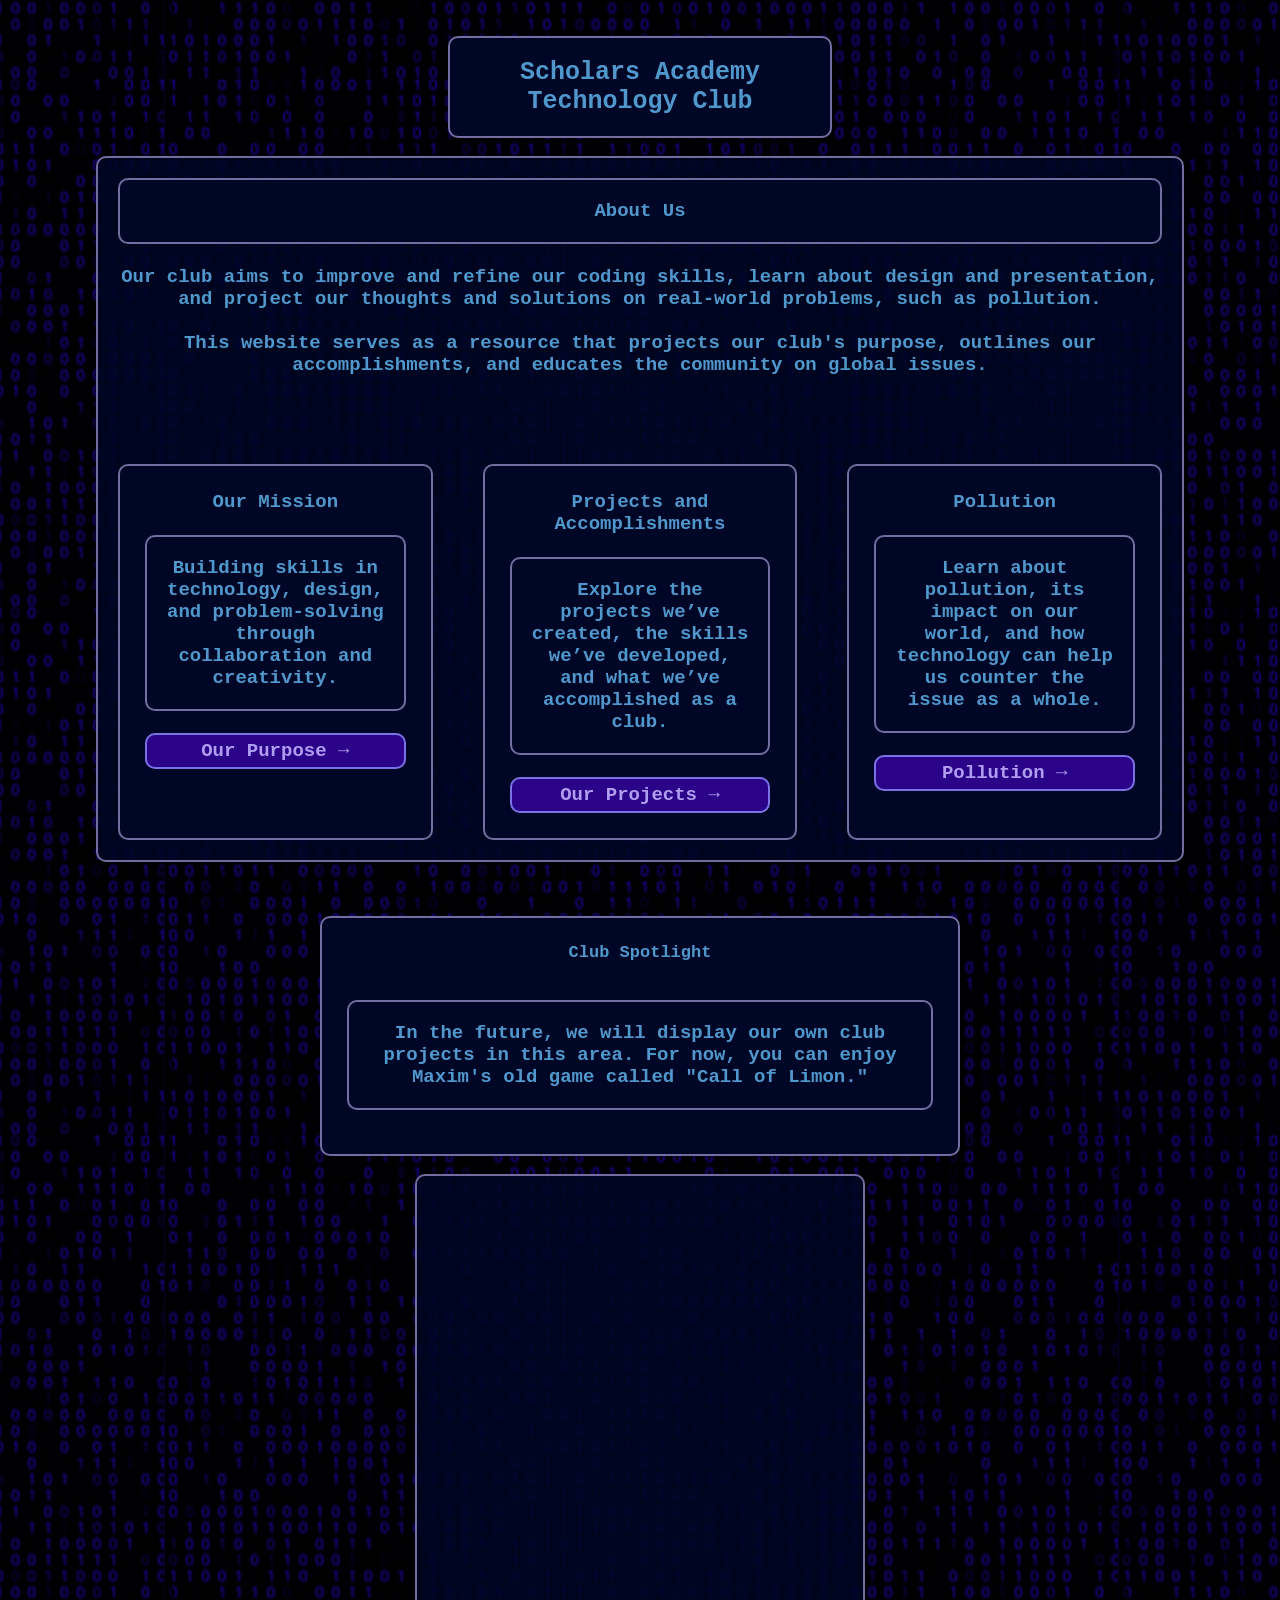
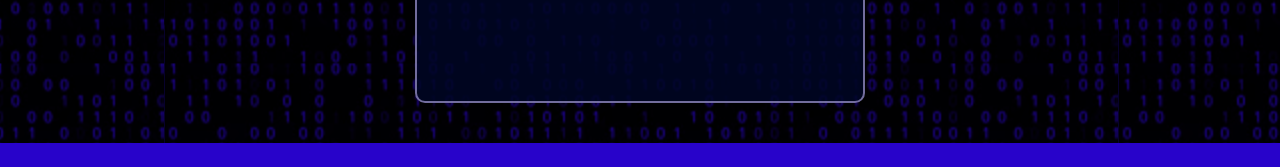
<file: index.html>
<!DOCTYPE html>
<html lang="en">
<head>
    <meta charset="UTF-8">
    <meta name="viewport" content="width=device-width, initial-scale=1.0">
    <title>SA Tech Club | Home</title>
    <meta name="description" content="Official website for the Scholars Academy Technology Club.">

    <link rel="stylesheet" href="style.css">
</head>
<body>
    <br><br> <h1 id="gooniustitle">Scholars Academy Technology Club</h1> <br>

    <div id="astoniusthegoon">
        <div class = "textBoxHome">
            About Us
        </div>
        <br> Our club aims to improve and refine our coding skills, learn about design and presentation, and project our thoughts and solutions on real-world problems, such as pollution. <br> <br> This website serves as a resource that projects our club's purpose, outlines our accomplishments, and educates the community on global issues. <br> <br>


        <br><br><br>
        <div class="grid">
            <div class="cardhome">
                Our Mission
                <br><br>
                <div class="textBoxHome">
                    Building skills in technology, design, and problem-solving through collaboration and creativity.
                </div>
                <br>
                <a href="purpose.html" class="homePageLinks">Our Purpose → </a>
            </div>
            <div class="cardhome">
                Projects and Accomplishments
                <br><br>
                <div class="textBoxHome">
                    Explore the projects we’ve created, the skills we’ve developed, and what we’ve accomplished as a club.
                </div>
                <br>
                <a href="projects.html" class="homePageLinks">Our Projects → </a>
            </div>
            <div class="cardhome">
                Pollution
                <br><br>
                <div class="textBoxHome">
                    Learn about pollution, its impact on our world, and how technology can help us counter the issue as a whole.                                                   
                </div>
                <br>
                <a href="pollution.html" class="homePageLinks">Pollution → </a>
            </div>
        </div>
    </div>

    <br><br><br>

    <div class="regCard" style="width: 50%">
        Club Spotlight 
        <br><br>
        <p class="regTextBox">In the future, we will display our own club projects in this area. For now, you can enjoy Maxim's old game called "Call of Limon."</p>
    </div>

    <br>

    <div class="gameHolder">
        <iframe src="https://arcade.makecode.com/---run?id=S12456-25491-07469-41953" allowfullscreen="allowfullscreen" sandbox="allow-popups allow-forms allow-scripts allow-same-origin" frameborder="0"></iframe>
    </div>
</body>
</html>
</file>
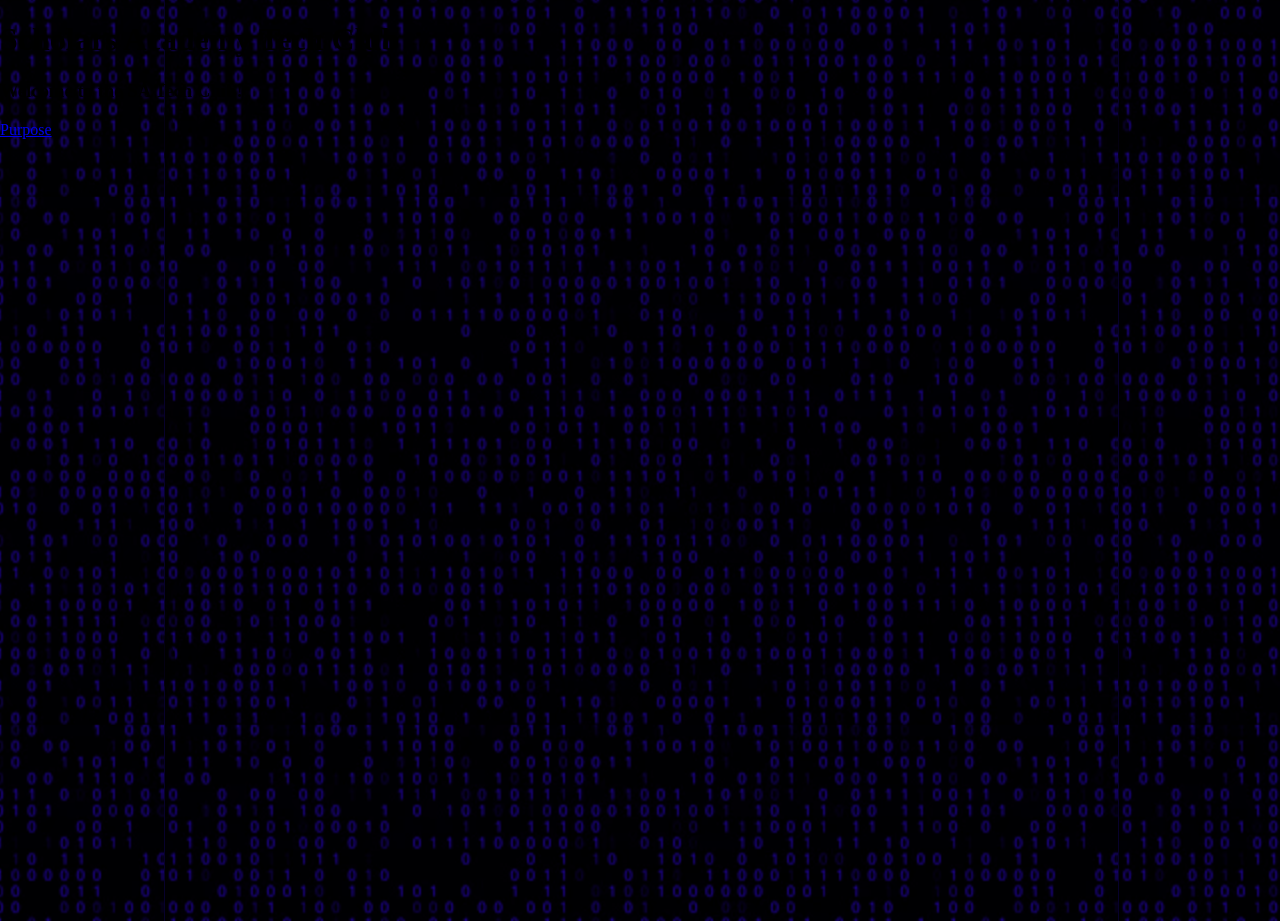
<file: home.html>
<!DOCTYPE html>

<html>
    <head>
        <title>SA Tech Club</title>
        <link rel="stylesheet" href="style.css">
    </head>

    <body>
        <h1>Scholars Academy Tech Club</h1>
        <h3>Welcome to the SA Tech Club!</h3>

        <a href="purpose.html">Purpose</a>
    </body>

    <footer>
        
    </footer>
</html>
</file>
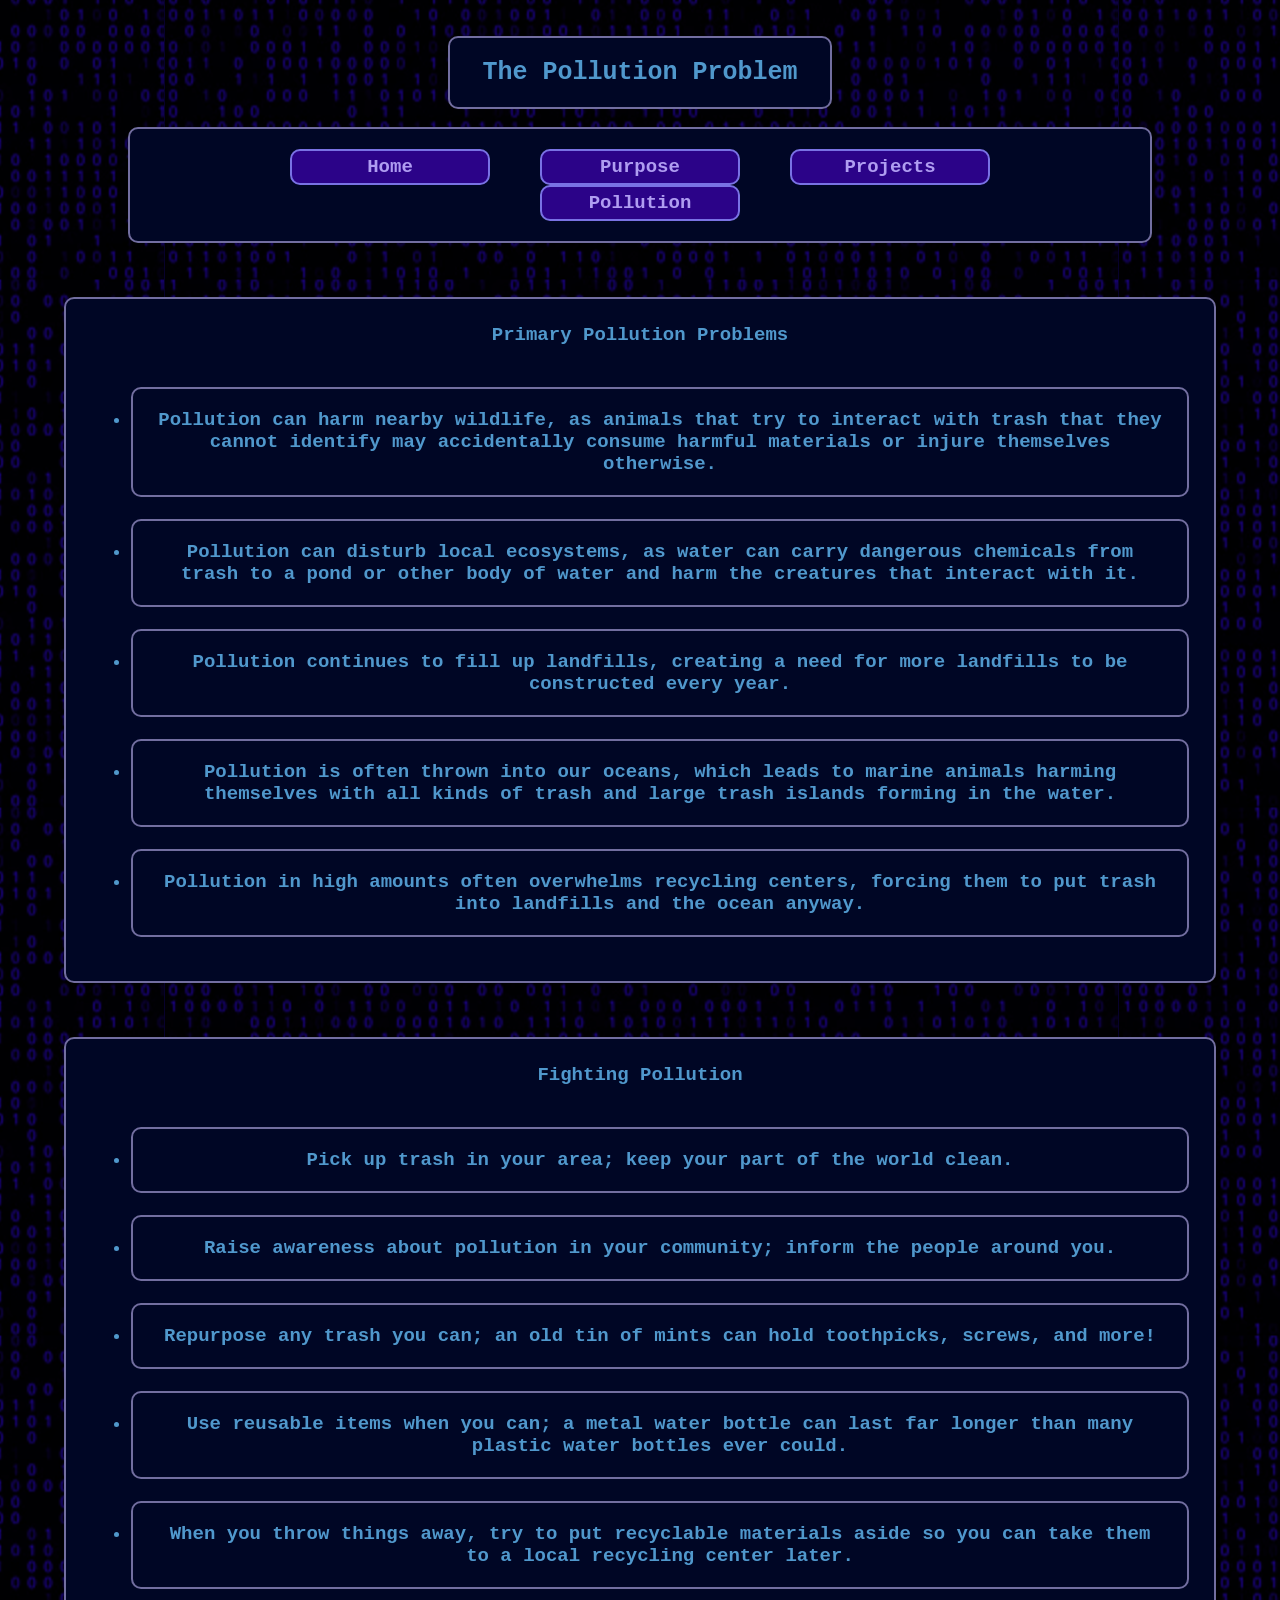
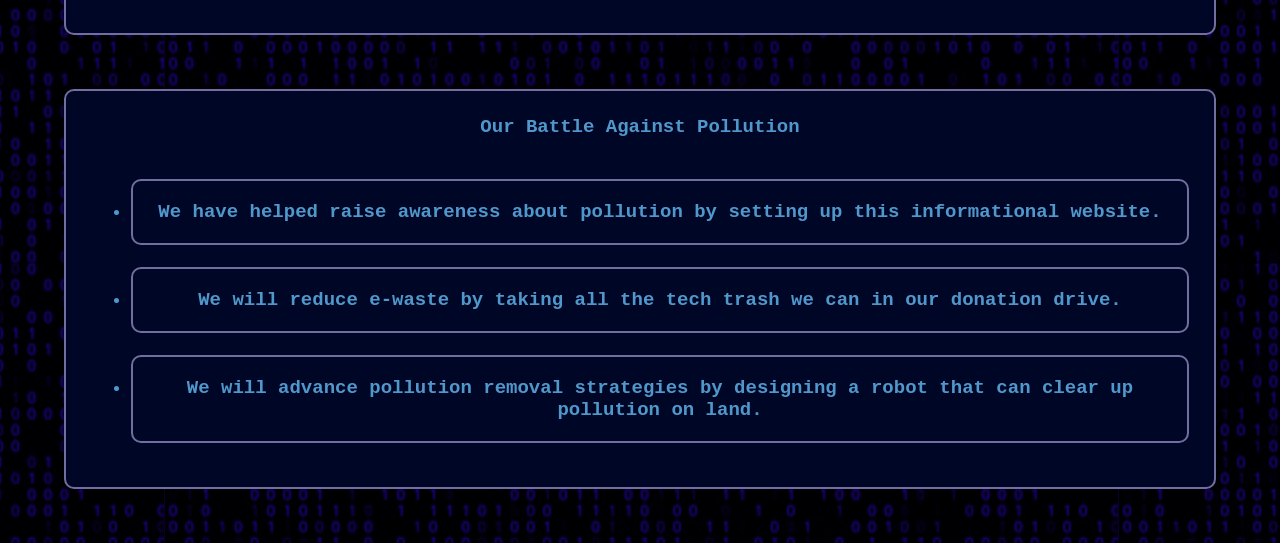
<file: pollution.html>
<!DOCTYPE html> 
<html lang="en">    
        <head> 
                <meta charset="UTF-8"> 
                <meta name="viewport" content="width=device-width, initial-scale=1.0"> 
                <title>SA Tech Club | Pollution</title> 
                <meta name="description" content="An informative resource about pollution and its impacts."> 
                <link rel="stylesheet" href="style.css"> 
        </head> 
        
        <body> 
                <br><br> <h1 class="pageHeader">The Pollution Problem</h1> 
                
                <br> <div id="linkHolder"> 
                        <a href="index.html" class="pageLinks">Home</a> 
                        <a href="purpose.html" class="pageLinks">Purpose</a> 
                        <a href="projects.html" class="pageLinks">Projects</a> 
                        <a href="pollution.html" class="pageLinks">Pollution</a> 
                </div> 
                         
                <br><br><br> <div class="listCard"> Primary Pollution Problems 
                        <br><br>    
                        <ul> 
                                     <li>Pollution can harm nearby wildlife, as animals that try to interact with trash that they cannot identify may accidentally consume harmful materials or injure themselves otherwise.</li> 
                                <br> <li>Pollution can disturb local ecosystems, as water can carry dangerous chemicals from trash to a pond or other body of water and harm the creatures that interact with it.</li> 
                                <br> <li>Pollution continues to fill up landfills, creating a need for more landfills to be constructed every year.</li> 
                                <br> <li>Pollution is often thrown into our oceans, which leads to marine animals harming themselves with all kinds of trash and large trash islands forming in the water.</li> 
                                <br> <li>Pollution in high amounts often overwhelms recycling centers, forcing them to put trash into landfills and the ocean anyway.</li> 
                        </ul> 
                </div> 

                <br><br><br> <div class="listCard"> Fighting Pollution 
                        <br><br>    
                        <ul> 
                                     <li>Pick up trash in your area; keep your part of the world clean.</li> 
                                <br> <li>Raise awareness about pollution in your community; inform the people around you.</li>
                                <br> <li>Repurpose any trash you can; an old tin of mints can hold toothpicks, screws, and more!</li> 
                                <br> <li>Use reusable items when you can; a metal water bottle can last far longer than many plastic water bottles ever could.</li> 
                                <br> <li>When you throw things away, try to put recyclable materials aside so you can take them to a local recycling center later.</li> 
                        </ul> 
                </div>
                
                <br><br><br> <div class="listCard"> Our Battle Against Pollution 
                        <br><br>    
                        <ul> 
                                     <li>We have helped raise awareness about pollution by setting up this informational website.</li>
                                <br> <li>We will reduce e-waste by taking all the tech trash we can in our donation drive.</li> 
                                <br> <li>We will advance pollution removal strategies by designing a robot that can clear up pollution on land.</li>
                        </ul> 
                </div> 

                <br><br><br>
        </body>  
</html>
</file>
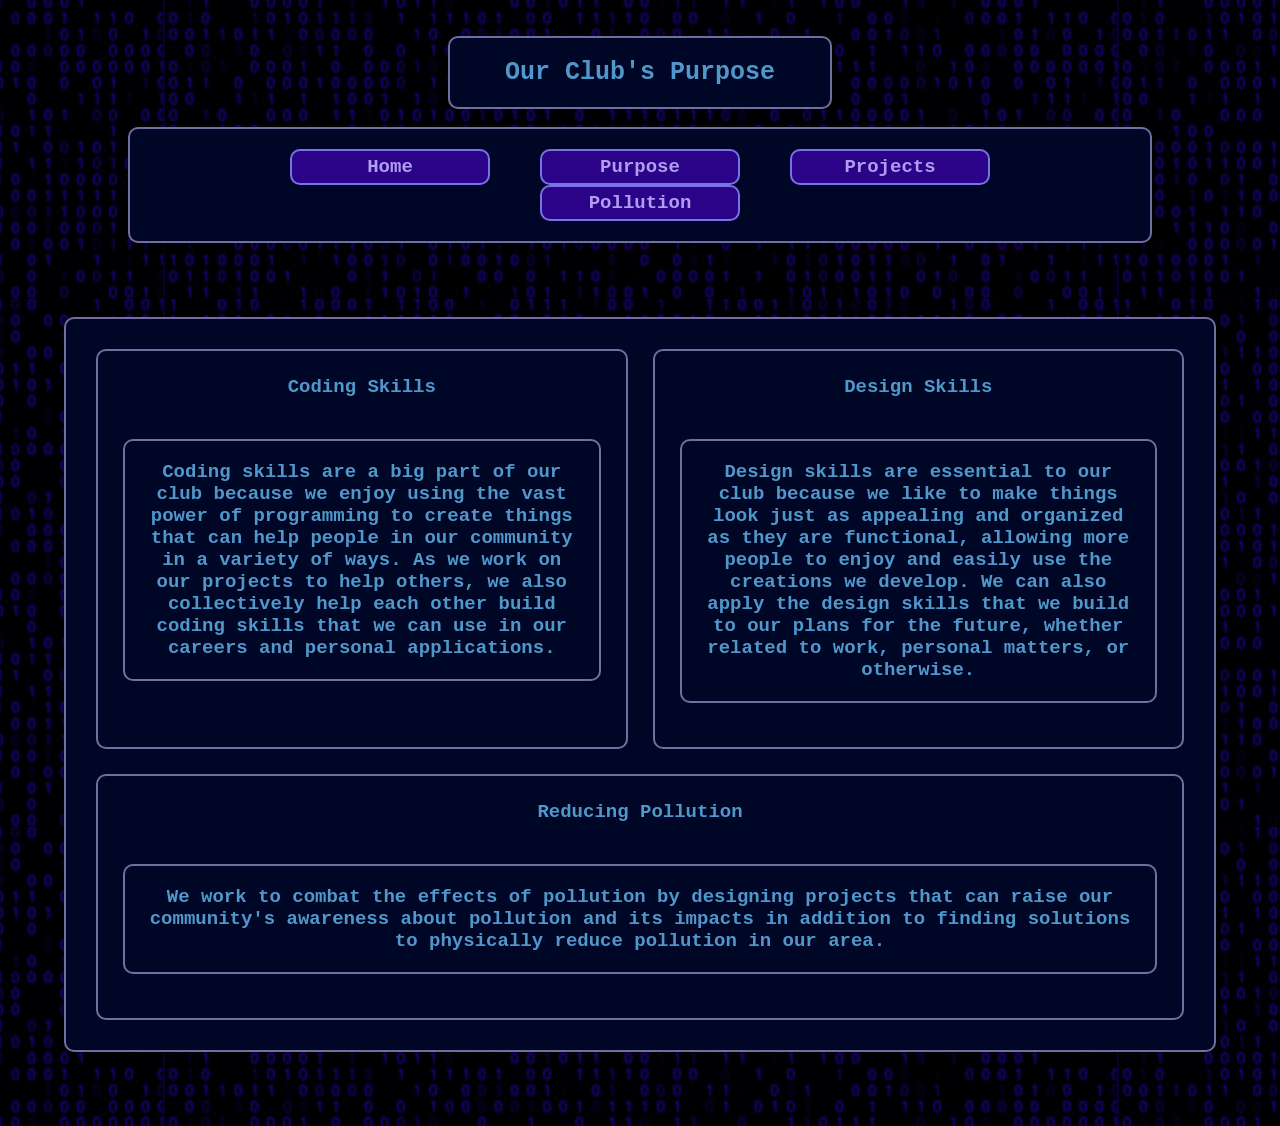
<file: purpose.html>
<!DOCTYPE html>
<html lang="en">
<head>
    <meta charset="UTF-8">
    <meta name="viewport" content="width=device-width, initial-scale=1.0">
    <title>SA Tech Club | Purpose</title>
    <meta name="description" content="The meaning behind the Tech Club's work.">

    <link rel="stylesheet" href="style.css">
</head>
<body>
    <br><br> <h1 class="pageHeader">Our Club's Purpose</h1> <br>

    <div id="linkHolder">
        <a href="index.html" class="pageLinks">Home</a>
        <a href="purpose.html" class="pageLinks">Purpose</a>
        <a href="projects.html" class="pageLinks">Projects</a>
        <a href="pollution.html" class="pageLinks">Pollution</a>
    </div>

    <br><br><br>

    <div id="purposeHolder">
        <div class="purposeCard">
            Coding Skills
            <br><br>
            <p class="regTextBox">Coding skills are a big part of our club because we enjoy using the vast power of programming to create things that can help people in our community in a variety of ways. As we work on our projects to help others, we also collectively help each other build coding skills that we can use in our careers and personal applications.</p>
        </div>

        <div class="purposeCard">
            Design Skills
            <br><br>
            <p class="regTextBox">Design skills are essential to our club because we like to make things look just as appealing and organized as they are functional, allowing more people to enjoy and easily use the creations we develop. We can also apply the design skills that we build to our plans for the future, whether related to work, personal matters, or otherwise.</p>
        </div>

        <div class="purposeCard">
            Reducing Pollution
            <br><br>
            <p class="regTextBox">We work to combat the effects of pollution by designing projects that can raise our community's awareness about pollution and its impacts in addition to finding solutions to physically reduce pollution in our area.</p>
        </div>
   </div>

   <br><br><br>
</body>
</html>
</file>
<file: style.css>
* {
  box-sizing: border-box;
}

body {
  margin: 0;
  padding: 0;
  min-height: 100vh;
  background-image: url(Images/oligosaccharide.png);
  background-color: rgb(40, 3, 202);
  background-blend-mode: multiply;
  background-size: 100;
  background-position: center;
  background-repeat: repeat;
}

.pageLinks {
  font-family: monospace;
  text-decoration: none;
  font-weight: bold;
  color: rgb(175, 157, 241);
  border: 2px solid rgb(121, 114, 228);
  border-radius: 10px;
  padding: 5px;
  background-color: rgb(43, 3, 136);
  font-size: 19px;
  margin: 0 25px;
  box-sizing: border-box;
  width: 200px;
  max-width: 100%;
}

.pageHeader {
  text-align: center;
  font-weight: bold;
  font-family: monospace;
  font-size: 25px;
  color: rgba(102, 191, 250, 0.788);
  border: 2px solid rgba(201, 189, 253, 0.568);
  border-radius: 10px;
  padding: 20px;
  background-color: rgb(0, 6, 37);
  display: block;
  width: 30%;
  max-width: 100%;
  margin: 0 auto;
}

#linkHolder {
  text-align: center;
  font-weight: bold;
  font-family: monospace;
  border: 2px solid rgba(201, 189, 253, 0.568);
  border-radius: 10px;
  padding: 20px;
  background-color: rgb(0, 6, 37);
  margin: auto;
  display: flex;
  justify-content: center;
  flex-wrap: wrap;
  gap: 0px;
  width: 80%;
}

.linksTextBox {
  text-align: center;
  font-weight: bold;
  font-family: monospace;
  font-size: 19px;
  color: rgba(102, 191, 250, 0.788);
  border: 2px solid rgba(201, 189, 253, 0.568);
  border-radius: 10px;
  padding: 20px;
  background-color: rgb(0, 6, 37);
}

.textBoxHome {
  text-align: center;
  font-weight: bold;
  font-family: monospace;
  font-size: 19px;
  color: rgba(102, 191, 250, 0.788);
  border: 2px solid rgba(201, 189, 253, 0.568);
  border-radius: 10px;
  padding: 20px;
  background-color: rgb(0, 6, 37);
  width: 100%;
  max-width: 100%;
}

li {
  text-align: center;
  font-weight: bold;
  font-family: monospace;
  font-size: 19px;
  color: rgba(102, 191, 250, 0.788);
  border: 2px solid rgba(201, 189, 253, 0.568);
  border-radius: 10px;
  padding: 20px;
  background-color: rgb(0, 6, 37);
}

#gooniustitle {
  text-align: center;
  font-weight: bold;
  font-family: monospace;
  font-size: 25px;
  color: rgba(102, 191, 250, 0.788);
  border: 2px solid rgba(201, 189, 253, 0.568);
  border-radius: 10px;
  padding: 20px;
  background-color: rgb(0, 6, 37);
  display: block;
  width: 30%;
  max-width: 100%;
  margin: 0 auto;
}

.homePageLinks {
  font-family: monospace;
  text-decoration: none;
  font-weight: bold;
  color: rgb(175, 157, 241);
  border: 2px solid rgb(121, 114, 228);
  border-radius: 10px;
  padding: 5px;
  background-color: rgb(43, 3, 136);
  font-size: 19px;
  display: block;
  margin: 0 auto;
  box-sizing: border-box;
}

.cardhome {
  text-align: center;
  font-weight: bold;
  font-family: monospace;
  font-size: 19px;
  color: rgba(102, 191, 250, 0.788);
  border: 2px solid rgba(201, 189, 253, 0.568);
  border-radius: 10px;
  padding: 25px;
  background-color: rgb(0, 6, 37);
}

.homeHeader {
  text-align: center;
  font-weight: bold;
  font-family: monospace;
  font-size: 19px;
  color: rgba(102, 191, 250, 0.788);
  border: 2px solid rgba(201, 189, 253, 0.568);
  border-radius: 10px;
  padding: 25px;
  background-color: rgb(0, 6, 37);
  width: 30%;
  max-width: 100%;
  margin: auto;
}

.grid {
  display: grid;
  grid-template-columns: repeat(auto-fit, minmax(300px, 2fr));
  gap: 50px;
}

#astoniusthegoon {
  text-align: center;
  font-weight: bold;
  font-family: monospace;
  font-size: 19px;
  color: rgba(102, 191, 250, 0.788);
  border: 2px solid rgba(201, 189, 253, 0.568);
  border-radius: 10px;
  padding: 20px;
  background-color: rgba(0, 6, 37, 0.85);
  width: 85%;
  margin: auto;
}

.gameHolder {
  margin: 0 auto 40px auto;
  width: 90%;
  max-width: 450px;
  aspect-ratio: 4 / 4.7;
  border: 2px solid rgba(201, 189, 253, 0.568);
  border-radius: 10px;
  padding: 5px;
  background-color: rgba(0, 6, 37, 0.85);
}

iframe {
  width: 100%;
  height: 100%;
  border: none;
  display: block;
}

.regCard {
  text-align: center;
  font-weight: bold;
  font-family: monospace;
  font-size: 17px;
  color: rgba(102, 191, 250, 0.788);
  border: 2px solid rgba(201, 189, 253, 0.568);
  border-radius: 10px;
  padding: 25px;
  background-color: rgb(0, 6, 37);
  width: 100%;
  max-width: 100%;
  margin: auto;
  height: 100%;
}

.regTextBox {
  text-align: center;
  font-weight: bold;
  font-family: monospace;
  font-size: 19px;
  color: rgba(102, 191, 250, 0.788);
  border: 2px solid rgba(201, 189, 253, 0.568);
  border-radius: 10px;
  padding: 20px;
  background-color: rgb(0, 6, 37);
  width: 100%;
  max-width: 100%;
  display: block;
  
}

.purposeCard {
  text-align: center;
  font-weight: bold;
  font-family: monospace;
  font-size: 19px;
  color: rgba(102, 191, 250, 0.788);
  border: 2px solid rgba(201, 189, 253, 0.568);
  border-radius: 10px;
  padding: 25px;
  background-color: rgb(0, 6, 37);
  flex: 1 1 calc(33.333% - 15px);
  height: auto;
  min-width: 0;
  max-width: 100%;
  box-sizing: border-box;
}

#purposeHolder {
  text-align: center;
  font-weight: bold;
  font-family: monospace;
  border: 2px solid rgba(201, 189, 253, 0.568);
  border-radius: 10px;
  padding: 30px;
  background-color: rgb(0, 6, 37);
  width: 90%;
  max-width: 1500px;
  margin: 20px auto;
  display: flex;
  justify-content: center;
  flex-wrap: wrap;
  gap: 25px;
}

#projectsHolder {
  text-align: center;
  font-weight: bold;
  font-family: monospace;
  border: 2px solid rgba(201, 189, 253, 0.568);
  border-radius: 10px;
  padding: 30px;
  background-color: rgb(0, 6, 37);
  width: 90%;
  max-width: 1000px;
  margin: 50px auto;
  display: flex;
  justify-content: center;
  flex-wrap: wrap;
  flex-direction: column;
  align-items: stretch;
  gap: 50px;
}

.listCard {
  text-align: center;
  font-weight: bold;
  font-family: monospace;
  font-size: 19px;
  color: rgba(102, 191, 250, 0.788);
  border: 2px solid rgba(201, 189, 253, 0.568);
  border-radius: 10px;
  padding: 25px;
  background-color: rgb(0, 6, 37);
  margin: auto;
  width: 90%;
  max-width: 1500px;
}

@media (max-width: 768px) {
  p, .pageHeader, #linkHolder, .linksTextBox, .textBoxHome, #gooniustitle, .homeHeader, .regCard, .regTextBox, .purposeCard{
    width: 92% !important;
    margin: 15px auto !important;
  }
  
  #linkHolder {
    display: flex;
    flex-direction: column;
    align-items: center;
    gap: 15px;
  }

  #purposeHolder {
    flex-direction: column;
    align-items: center;
  }

  #purposeCard {
    flex: none !important;
    width: 100% !important;
    margin: 0 auto !important;
  }
  
  .pageLinks {
    margin: 0 !important;
    width: 100% !important;
  }
}
</file>
